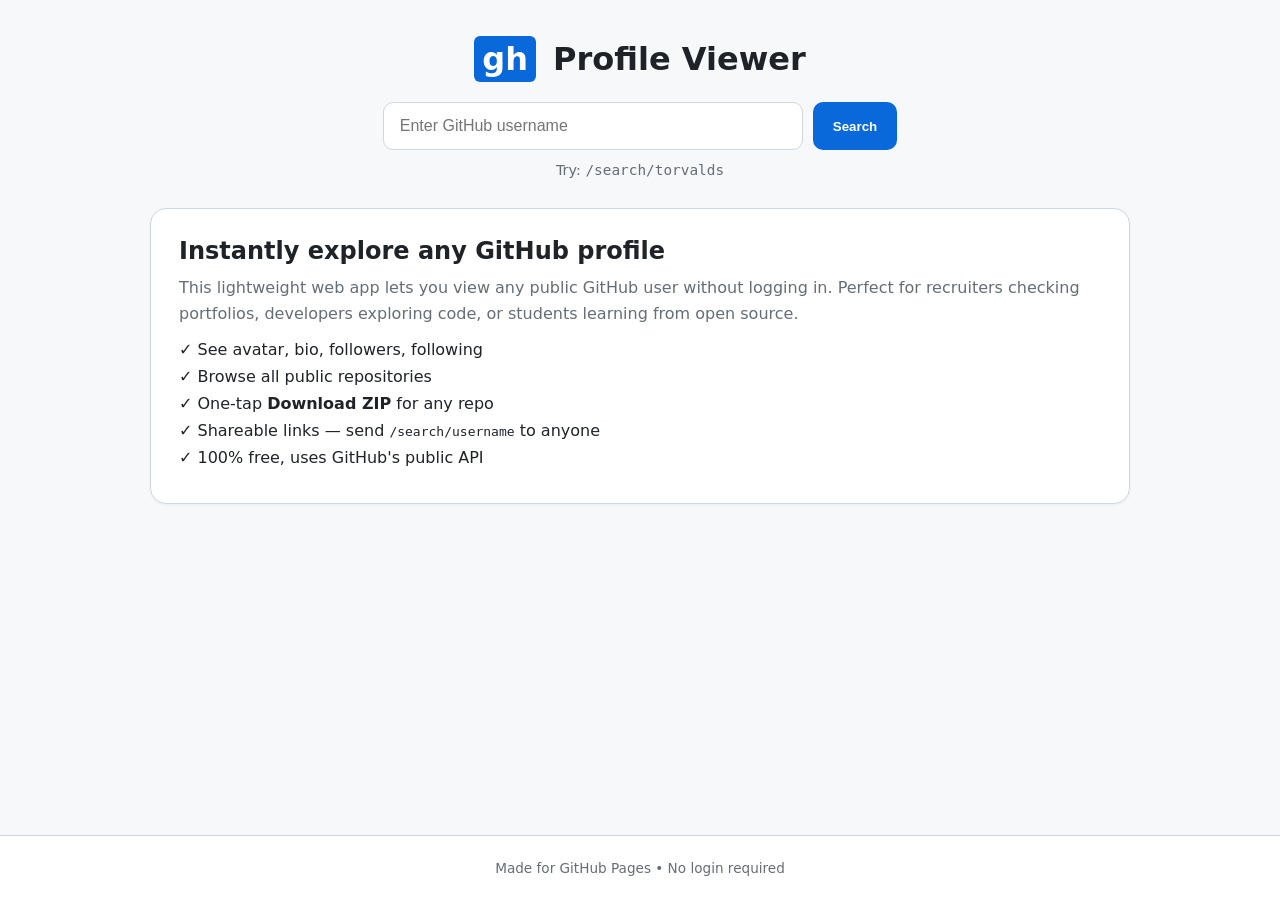
<file: index.html>
<!DOCTYPE html>
<html lang="en">
<head>
  <meta charset="UTF-8" />
  <meta name="viewport" content="width=device-width, initial-scale=1.0"/>
  <title>GitHub Profile Viewer</title>
  <link rel="stylesheet" href="style.css"/>
</head>
<body>
  <div class="container" id="app">
    <header>
      <h1><span class="logo">gh</span> Profile Viewer</h1>
    </header>

    <!-- HOME -->
    <section id="home-view">
      <form id="login-form">
        <input type="text" id="username-input" placeholder="Enter GitHub username" autocomplete="off" required />
        <button type="submit">Search</button>
      </form>
      <p class="hint">Try: <code>/search/torvalds</code></p>

      <div class="about">
        <h2>Instantly explore any GitHub profile</h2>
        <p>This lightweight web app lets you view any public GitHub user without logging in. Perfect for recruiters checking portfolios, developers exploring code, or students learning from open source.</p>
        <ul>
          <li>✓ See avatar, bio, followers, following</li>
          <li>✓ Browse all public repositories</li>
          <li>✓ One-tap <strong>Download ZIP</strong> for any repo</li>
          <li>✓ Shareable links — send <code>/search/username</code> to anyone</li>
          <li>✓ 100% free, uses GitHub's public API</li>
        </ul>
      </div>
    </section>

    <!-- PROFILE -->
    <section id="profile-view" class="hidden">
      <a href="/" class="back-link">← Back to Home</a>
      <div id="loader" class="loader hidden"></div>
      <div id="profile-card"></div>
      <h3 class="repos-title">Repositories</h3>
      <div id="repos-grid"></div>
    </section>

    <!-- 404 -->
    <section id="notfound-view" class="hidden">
      <h2>404 — User not found</h2>
      <p>The GitHub user doesn't exist or the link is invalid.</p>
      <a href="/" class="btn">Go Home</a>
    </section>
  </div>

  <footer>
    <p>Made for GitHub Pages • No login required</p>
  </footer>

  <script src="script.js"></script>
</body>
</html>
</file>
<file: style.css>
:root {
  --bg: #f6f8fa;
  --card: #ffffff;
  --text: #1f2328;
  --muted: #656d76;
  --accent: #0969da;
  --border: #d0d7de;
}
* { box-sizing: border-box; margin: 0; padding: 0; }
body {
  font-family: system-ui, -apple-system, Segoe UI, Roboto, Ubuntu, sans-serif;
  background: var(--bg);
  color: var(--text);
  min-height: 100vh;
  display: flex;
  flex-direction: column;
}
.container { width: min(980px, 92%); margin: 40px auto; flex: 1; }
header { text-align: center; margin-bottom: 24px; }
.logo { background: var(--accent); color: white; padding: 4px 8px; border-radius: 6px; margin-right: 6px; }
h1 { font-size: 2rem; }

form { display: flex; gap: 10px; justify-content: center; margin-top: 20px; }
input { flex: 1; max-width: 420px; padding: 14px 16px; background: var(--card); border: 1px solid var(--border); border-radius: 10px; color: var(--text); font-size: 1rem; outline: none; }
input:focus { border-color: var(--accent); box-shadow: 0 0 0 3px rgba(9,105,218,0.15); }
button, .btn { padding: 14px 20px; background: var(--accent); color: white; border: none; border-radius: 10px; font-weight: 600; cursor: pointer; text-decoration: none; display: inline-block; }
button:hover { filter: brightness(1.05); }
.hint { text-align: center; color: var(--muted); margin: 12px 0 30px; font-size: .9rem; }

.about { background: var(--card); border: 1px solid var(--border); border-radius: 16px; padding: 28px; margin-top: 20px; box-shadow: 0 1px 3px rgba(0,0,0,0.05); }
.about h2 { margin-bottom: 10px; }
.about p { color: var(--muted); line-height: 1.6; margin-bottom: 14px; }
.about ul { list-style: none; padding-left: 0; }
.about li { margin: 8px 0; color: var(--text); }

.hidden { display: none !important; }
.back-link { display: inline-block; margin-bottom: 20px; color: var(--accent); text-decoration: none; font-weight: 500; }

#profile-card { background: var(--card); border: 1px solid var(--border); border-radius: 16px; padding: 24px; display: grid; grid-template-columns: 120px 1fr; gap: 24px; align-items: center; margin-bottom: 28px; }
#profile-card img { width: 120px; height: 120px; border-radius: 50%; border: 2px solid var(--border); }
.profile-info h2 { font-size: 1.6rem; margin-bottom: 4px; }
.profile-info .login { color: var(--muted); margin-bottom: 10px; }
.bio { margin: 10px 0 14px; line-height: 1.5; }
.stats { display: flex; gap: 18px; flex-wrap: wrap; color: var(--muted); font-size: .95rem; }
.stats strong { color: var(--text); }

.repos-title { margin: 10px 0 16px; font-size: 1.2rem; }
#repos-grid { display: grid; grid-template-columns: repeat(auto-fill, minmax(280px, 1fr)); gap: 16px; }
.repo { background: var(--card); border: 1px solid var(--border); border-radius: 12px; padding: 16px; display: flex; flex-direction: column; gap: 10px; }
.repo h3 a { color: var(--accent); text-decoration: none; font-size: 1.05rem; }
.repo p { color: var(--muted); font-size: .9rem; flex: 1; min-height: 36px; }
.repo-meta { display: flex; gap: 14px; font-size: .85rem; color: var(--muted); flex-wrap: wrap; }
.download-btn { align-self: flex-start; padding: 8px 12px; background: #1f883d; color: white; border-radius: 8px; font-size: .85rem; text-decoration: none; font-weight: 600; }
.download-btn:hover { filter: brightness(1.05); }

.loader { width: 40px; height: 40px; border: 4px solid var(--border); border-top-color: var(--accent); border-radius: 50%; margin: 60px auto; animation: spin 1s linear infinite; }
@keyframes spin { to { transform: rotate(360deg); } }

#notfound-view { text-align: center; padding: 60px 20px; }
footer { text-align: center; padding: 24px; color: var(--muted); font-size: .85rem; border-top: 1px solid var(--border); background: var(--card); }
@media (max-width: 600px) { #profile-card { grid-template-columns: 1fr; text-align: center; } #profile-card img { margin: 0 auto; } }
</file>
